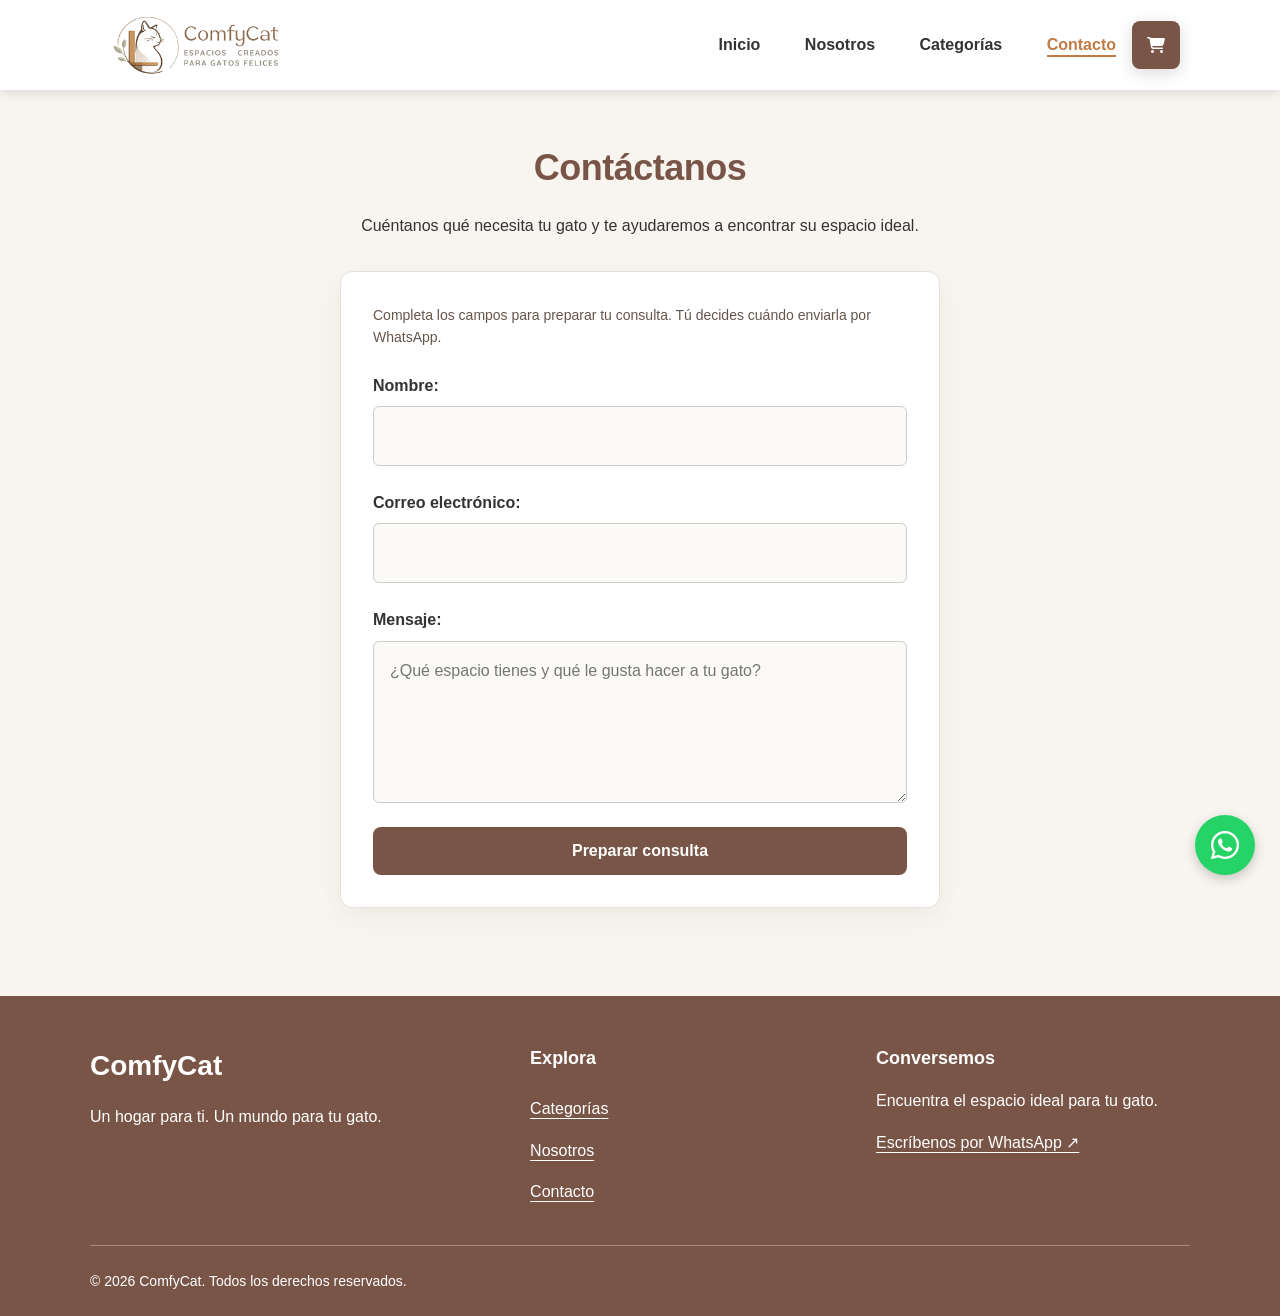
<file: paginas/contacto.html>
<!DOCTYPE html>
<html lang="es">

<head>
    <meta charset="UTF-8">
    <meta name="viewport" content="width=device-width, initial-scale=1.0">
    <meta name="description" content="Contacta a ComfyCat para encontrar el espacio ideal para tu gato.">
    <link rel="stylesheet" href="https://cdnjs.cloudflare.com/ajax/libs/font-awesome/6.5.2/css/all.min.css">
    <link rel="stylesheet" href="../css/style.css">
    <link rel="stylesheet" href="../css/animaciones.css">
    <link rel="stylesheet" href="../css/responsive.css">
    <link rel="icon" type="image/png" href="../img/patita-cursor.png">
    <title>Contacto | ComfyCat</title>
    <script type="module" src="../js/main.js"></script>
</head>

<body data-base="../" data-pagina="contacto">
    <div id="componente-navbar"></div>
    <main>
        <section id="formulario">
            <h1>Contáctanos</h1>
            <p>Cuéntanos qué necesita tu gato y te ayudaremos a encontrar su espacio ideal.</p>

            <form id="form-contacto">
                <p class="form-ayuda" id="form-ayuda">Completa los campos para preparar tu consulta. Tú decides cuándo enviarla por WhatsApp.</p>

                <label for="nombre">Nombre:</label>
                <input type="text" id="nombre" name="nombre" autocomplete="name" maxlength="100" required>

                <label for="correo">Correo electrónico:</label>
                <input type="email" id="correo" name="correo" autocomplete="email" maxlength="200" required>

                <label for="mensaje">Mensaje:</label>
                <textarea id="mensaje" name="mensaje" rows="5" maxlength="2000" placeholder="¿Qué espacio tienes y qué le gusta hacer a tu gato?" required></textarea>

                <button class="boton" type="submit">Preparar consulta</button>
                <p id="estado-consulta" class="form-estado" role="status"></p>
                <a id="continuar-whatsapp" class="form-continuar" target="_blank" rel="noopener noreferrer" hidden>Continuar en WhatsApp ↗</a>

            </form>

        </section>
    </main>
    <div id="componente-footer"></div>
    <div id="componente-boton"></div>
</body>

</html>
</file>
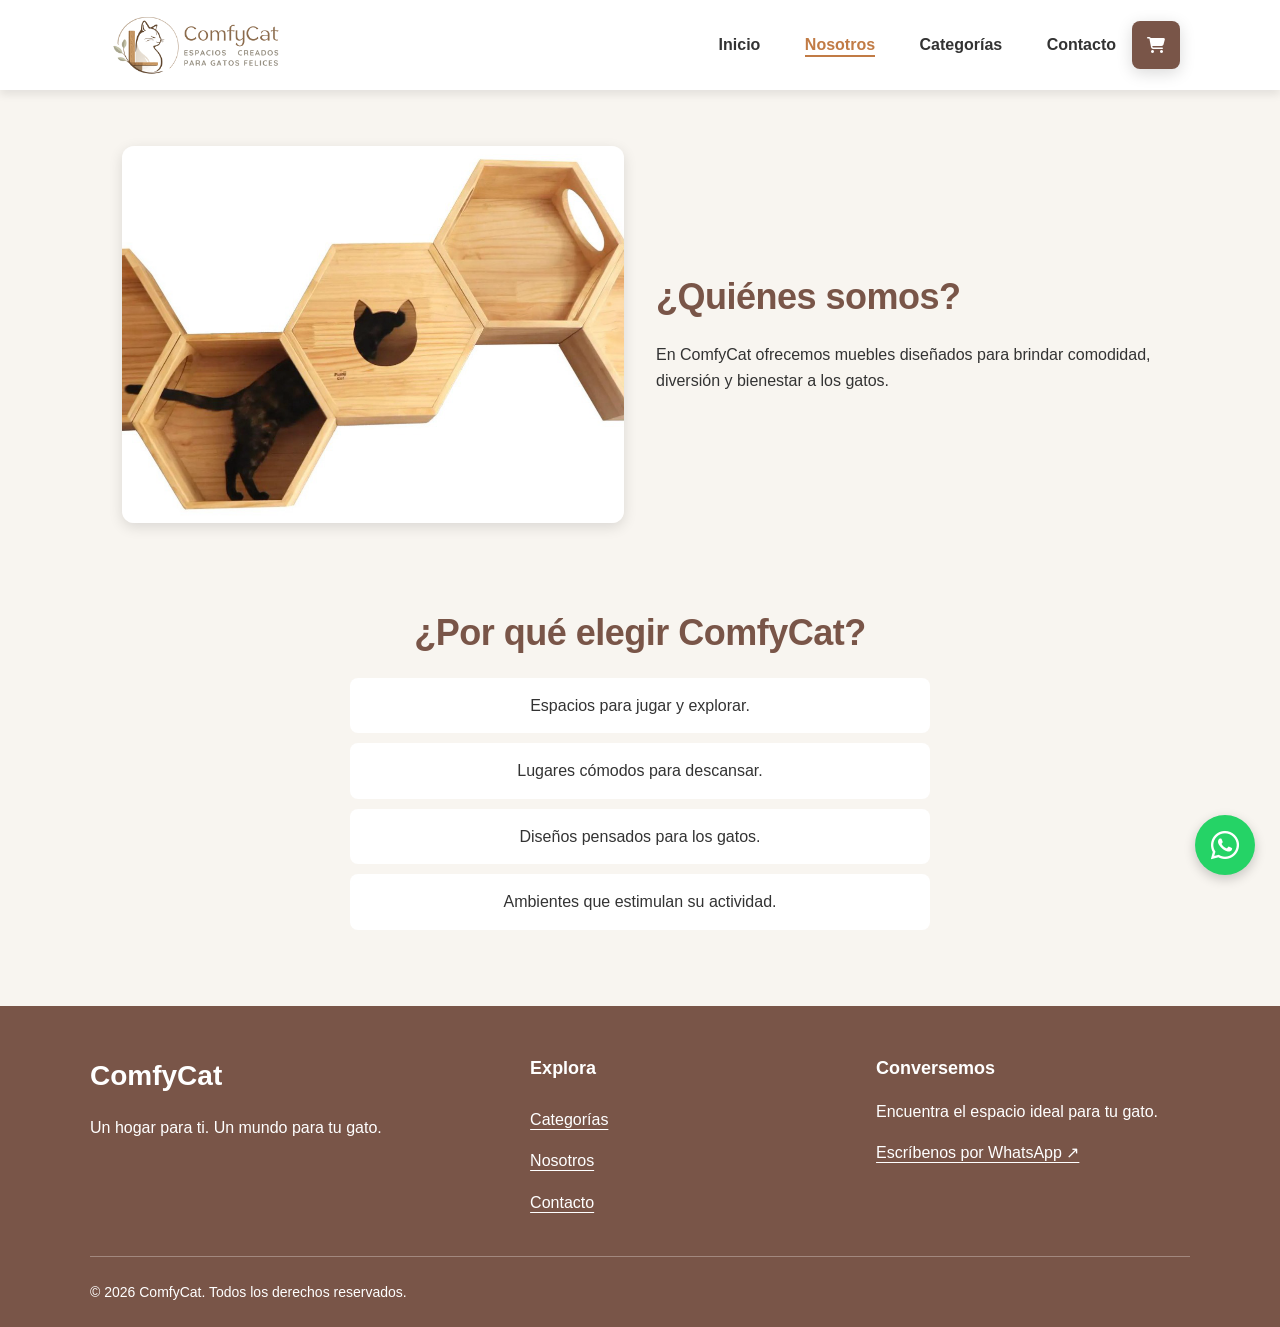
<file: paginas/nosotros.html>
<!DOCTYPE html>

<html lang="es">

<head>
    <meta charset="UTF-8">
    <meta name="viewport" content="width=device-width, initial-scale=1.0">
    <meta name="description" content="Conoce ComfyCat y los beneficios de nuestros muebles para gatos.">
    <link rel="stylesheet" href="https://cdnjs.cloudflare.com/ajax/libs/font-awesome/6.5.2/css/all.min.css">
    <link rel="stylesheet" href="../css/style.css">
    <link rel="stylesheet" href="../css/animaciones.css">
    <link rel="stylesheet" href="../css/responsive.css">
    <link rel="icon" type="image/png" href="../img/patita-cursor.png">
    <title>Nosotros | ComfyCat</title>
    <script type="module" src="../js/main.js"></script>
</head>

<body data-base="../" data-pagina="nosotros">
    <div id="componente-navbar"></div>
    <main>
        <section id="nosotros">
            <div class="carrusel">
                <div class="carrusel-pista">
                    <img src="../img/carrusel/cadena-hex-portada.png" alt="Circuito de repisas hexagonales en la pared">
                    <img src="../img/carrusel/cadena-hex-2.png" alt="Gato descansando en una repisa hexagonal">
                    <img src="../img/carrusel/cadena-hex-3.png" alt="Cadena de hexágonos instalada en la pared">
                    <img src="../img/carrusel/repisas.png" alt="Repisas de madera para gatos">
                    <img src="../img/carrusel/mueble-sala.png" alt="Mueble para gatos integrado a la sala">
                    <img src="../img/carrusel/rascador-piso.png" alt="Rascador de piso para gatos">
                    <img src="../img/carrusel/rascador-piso-2.png" alt="Rascador de piso con plataforma">
                    <img src="../img/carrusel/rascador-piso-3.png" alt="Rascador de piso de varios niveles">
                    <!-- Copia de la primera: permite que el giro vuelva al inicio sin salto -->
                    <img src="../img/carrusel/cadena-hex-portada.png" alt="" aria-hidden="true">
                </div>
            </div>

            <div class="nosotros-texto">
                <h2>¿Quiénes somos?</h2>
                
                <p>
                    En ComfyCat ofrecemos muebles diseñados para
                    brindar comodidad, diversión y bienestar a los gatos.
                </p>
            </div>

        </section>

        <section id="beneficios">
            <h2>¿Por qué elegir ComfyCat?</h2>

            <ul>
                <li>Espacios para jugar y explorar.</li>
                <li>Lugares cómodos para descansar.</li>
                <li>Diseños pensados para los gatos.</li>
                <li>Ambientes que estimulan su actividad.</li>
            </ul>
        </section>
    </main>
    <div id="componente-footer"></div>
    <div id="componente-boton"></div>
</body>

</html>
</file>
<file: css/style.css>
/* BASE, TIPOGRAFIA Y BOTONES */

:root {
    --espacio-1: 8px;
    --espacio-2: 16px;
    --espacio-3: 24px;
    --espacio-4: 32px;
    --espacio-5: 48px;
    --marca: #795548;
    --texto: #333333;
}

* {
    margin: 0;
    padding: 0;
    box-sizing: border-box;
}

html { scroll-behavior: smooth; }

body {
    font-family: Arial, sans-serif;
    background-color: #f8f5f0;
    color: #333333;
    cursor: url("../img/patita-cursor.png") 16 16, auto;
    font-size: 16px;
    line-height: 1.6;
}

section {
    text-align: center;
    padding: var(--espacio-4);
    margin: var(--espacio-3) auto;
    scroll-margin-top: 110px;
}

section p {
    font-size: 16px;
    line-height: 1.6;
}

section h2 { color: #795548; }

section h2, #formulario h1 {
    font-size: clamp(26px, 3vw, 36px);
    line-height: 1.2;
    letter-spacing: -0.5px;
    margin-bottom: var(--espacio-3);
}

a, button { cursor: url("../img/patita-cursor.png") 16 16, pointer; }

a:focus-visible, button:focus-visible {
    outline: 3px solid currentColor;
    outline-offset: 4px;
}

.boton {
    display: inline-block;
    padding: 12px 24px;
    border: none;
    border-radius: 8px;
    background-color: #795548;
    color: white;
    font-size: 16px;
    font-weight: bold;
    line-height: 1.5;
    text-decoration: none;
    transition: background-color 0.2s ease, transform 0.2s ease;
}

button {
    cursor: pointer;
    font: inherit;
}

.boton:hover { background-color: #624438; }

button:hover { background-color: #624438; }

/* NAVEGACION */

.site-header {
    position: sticky;
    top: 0;
    z-index: 1000;
}

#navbar-carrito:empty { display: none; }

nav { gap: 16px; }


nav ul {
    list-style: none;
    margin-left: auto;
}

nav li:last-child { margin-right: 0; }

nav li {
    display: inline-block;
    margin: 10px 20px;
}

nav a {
    text-decoration: none;
    color: #333333;
    font-weight: bold;
    position: relative;
    transition: color 0.3s ease;
}

nav a:hover { color: #c17b45; }

nav a::after {
    content: "";
    position: absolute;
    left: 50%;
    bottom: -4px;
    width: 0;
    height: 2px;
    background-color: #c17b45;
    transition: width 0.3s ease, left 0.3s ease;
}

nav a:hover::after {
    width: 100%;
    left: 0;
}

nav {
    position: sticky;
    top: 0;
    z-index: 1000;
    background-color: #ffffff;
    padding: 15px 100px;
    box-shadow: 0 5px 8px rgba(0, 0, 0, 0.08);
    display: flex;
    justify-content: flex-start;
    align-items: center;
}

.logo img {
    height: 60px;
    display: block;
}

.logo::after { display: none; }

.menu-toggle { display: none; }

nav a:focus-visible, .menu-toggle:focus-visible {
    outline: 3px solid #795548;
    outline-offset: 4px;
}

.menu-toggle span { transition: transform 0.2s ease, opacity 0.2s ease; }

.menu-abierto .menu-toggle span:nth-child(1) { transform: translateY(8px) rotate(45deg); }

.menu-abierto .menu-toggle span:nth-child(2) { opacity: 0; }

.menu-abierto .menu-toggle span:nth-child(3) { transform: translateY(-8px) rotate(-45deg); }

/* PORTADA */

#encabezado {
    display: flex;
    justify-content: center;
    align-items: flex-start;
    min-height: 400px;
    margin: 0;
    padding: 64px 24px 20px;
    background-color: #f8f5f0;
    background-image: linear-gradient(to bottom, rgba(248, 245, 240, 0.35) 0%, rgba(248, 245, 240, 0.92) 65%, #f8f5f0 100%), url('../img/cadena-hex-portada.png');
    background-size: cover;
    background-position: center;
}

.encabezado-contenido {
    width: 100%;
    max-width: 850px;
    animation: aparecer 0.7s ease-out both;
}

#encabezado .encabezado-etiqueta {
    display: inline-block;
    margin-bottom: 24px;
    padding: 8px 18px;
    background-color: rgba(255, 255, 255, 0.9);
    border-radius: 24px;
    color: #795548;
    font-size: 13px;
    font-weight: bold;
    letter-spacing: 2px;
    text-transform: uppercase;
}

#encabezado h1 {
    margin-bottom: 24px;
    color: #333333;
    font-size: clamp(36px, 5vw, 64px);
    line-height: 1.1;
    letter-spacing: -2px;
}

#encabezado h1 span { color: #795548; }

#encabezado .encabezado-descripcion {
    max-width: 620px;
    margin: 0 auto;
    font-size: 18px;
}

.encabezado-acciones {
    display: flex;
    justify-content: center;
    flex-wrap: wrap;
    gap: 16px;
    margin-top: 32px;
}

.encabezado-boton {
    padding: 14px 24px;
    border: 2px solid #795548;
}

.encabezado-boton:hover { background-color: #624438; }

.encabezado-boton-secundario {
    background-color: white;
    color: #795548;
}

.encabezado-boton-secundario:hover { background-color: #f2e6dc; }

.encabezado-boton:focus-visible {
    outline: 3px solid #333333;
    outline-offset: 4px;
}

/* PRODUCTOS */

#productos { max-width: 1200px; }

#productos .catalogo-ayuda {
    margin-top: 8px;
    color: #65564c;
    font-size: 14px;
}

#productos .product-grid {
    display: flex;
    gap: 24px;
    overflow-x: auto;
    padding: 24px 8px;
    scroll-snap-type: x proximity;
    scrollbar-color: #795548 #eee5dc;
}

#productos .product-card {
    display: flex;
    flex-direction: column;
    flex: 0 0 300px;
    max-width: 100%;
    overflow: hidden;
    background-color: white;
    border-radius: 12px;
    box-shadow: 0 2px 6px rgba(0, 0, 0, 0.08);
    scroll-snap-align: start;
    transition: transform 0.3s ease, box-shadow 0.3s ease;
    animation: aparecer 0.55s ease-out backwards;
}

#productos .product-image img {
    display: block;
    width: 100%;
    height: 220px;
    object-fit: contain;
    transition: transform 0.35s ease;
}

#productos .product-info {
    display: flex;
    flex-direction: column;
    flex: 1;
    padding: 24px;
}

#productos .product-info h3 {
    color: #795548;
    font-size: 22px;
    line-height: 1.3;
    margin-bottom: var(--espacio-2);
}

#productos .price {
    color: #795548;
    font-weight: bold;
    font-size: 18px;
    margin-bottom: var(--espacio-3);
}

#productos .btn-add-cart {
    display: block;
    margin-top: auto;
    padding: 12px 16px;
}

#productos .btn-add-cart:hover { background-color: #624438; }

#productos .product-grid:focus-visible, #productos .btn-add-cart:focus-visible {
    outline: 3px solid #795548;
    outline-offset: 4px;
}

#productos article:hover {
    transform: translateY(-8px);
    box-shadow: 0 8px 20px rgba(0, 0, 0, 0.15);
}

#productos .product-card:focus-within { box-shadow: 0 8px 20px rgba(0, 0, 0, 0.15); }

#productos .product-card:nth-child(2) { animation-delay: 0.08s; }

#productos .product-card:nth-child(3) { animation-delay: 0.16s; }

#productos .product-card:nth-child(4) { animation-delay: 0.24s; }

#productos .product-card:nth-child(5) { animation-delay: 0.32s; }

#productos .product-card:nth-child(6) { animation-delay: 0.4s; }

/* CARRITO */

#carrito {
    position: relative;
    flex-shrink: 0;
    margin: 0;
    padding: 0;
    text-align: right;
}

#carrito .cart-toggle {
    display: inline-flex;
    align-items: center;
    justify-content: center;
    width: 48px;
    height: 48px;
    padding: 12px;
    box-shadow: 0 4px 16px rgba(0, 0, 0, 0.15);
}

#carrito .cart-panel[hidden] { display: none; }

#carrito .cart-panel {
    position: absolute;
    top: 100%;
    right: 0;
    width: min(400px, calc(100vw - 32px));
    max-height: calc(100dvh - 180px);
    overflow-y: auto;
    overscroll-behavior: contain;
    margin-top: 12px;
    padding: var(--espacio-3);
    background-color: white;
    border-radius: 12px;
    box-shadow: 0 2px 6px rgba(0, 0, 0, 0.08);
    text-align: left;
}

#carrito h2 {
    color: var(--marca);
    font-size: 26px;
    line-height: 1.2;
    margin-bottom: var(--espacio-3);
}

#carrito .cart-empty {
    color: #65564c;
    text-align: center;
    padding: var(--espacio-2) 0;
}

#carrito .cart-item {
    display: flex;
    flex-wrap: wrap;
    align-items: center;
    justify-content: space-between;
    gap: var(--espacio-2);
    padding: var(--espacio-2) 0;
    border-bottom: 1px solid #eee5dc;
}

#carrito .cart-item-info h3 {
    overflow-wrap: anywhere;
    color: var(--marca);
    font-size: 18px;
    line-height: 1.3;
}

#carrito .cart-item-info p {
    font-size: 14px;
    color: #65564c;
}

#carrito .cart-controls {
    display: flex;
    flex-wrap: wrap;
    align-items: center;
    gap: var(--espacio-1);
}

#carrito .cart-controls button {
    min-width: 40px;
    min-height: 40px;
    padding: 0 12px;
    border: 1px solid var(--marca);
    border-radius: 8px;
    background-color: white;
    color: var(--marca);
    font-weight: bold;
}

#carrito .cart-controls button:hover {
    background-color: var(--marca);
    color: white;
}

#carrito .cart-controls .btn-remove {
    border-color: #b3261e;
    color: #b3261e;
}

#carrito .cart-controls .btn-remove:hover {
    background-color: #b3261e;
    color: white;
}

#carrito .cart-quantity {
    width: 64px;
    min-height: 40px;
    border: 1px solid #c9b8aa;
    border-radius: 8px;
    font: inherit;
    text-align: center;
}

#carrito .cart-quantity:focus-visible {
    outline: 2px solid var(--marca);
    border-color: var(--marca);
}

#carrito .cart-summary {
    display: flex;
    flex-wrap: wrap;
    align-items: center;
    justify-content: space-between;
    gap: var(--espacio-2);
    margin-top: var(--espacio-3);
    font-size: 18px;
}

#carrito .cart-summary strong { color: var(--marca); }

/* NOSOTROS */

#nosotros {
    display: grid;
    grid-template-columns: 1fr 1fr;
    align-items: center;
    max-width: 1100px;
    text-align: left;
    gap: var(--espacio-4);
}

.carrusel {
    overflow: hidden;
    border-radius: 12px;
    aspect-ratio: 4 / 3;
    box-shadow: 0 4px 14px rgba(0, 0, 0, 0.12);
}

.carrusel-pista {
    display: flex;
    height: 100%;
    animation: deslizar 32s ease-in-out infinite;
}

.carrusel-pista img {
    flex: 0 0 100%;
    width: 100%;
    height: 100%;
    object-fit: cover;
}

.carrusel:hover .carrusel-pista { animation-play-state: paused; }

#beneficios ul {
    list-style: none;
    max-width: 600px;
    margin: 20px auto;
}

#beneficios li {
    background-color: white;
    padding: 15px;
    margin: 10px;
    border-radius: 8px;
}

.gatitos-gif {
    display: block;
    width: 240px;
    max-width: 100%;
    height: auto;
    margin: 24px auto;
    border-radius: 16px;
}

/* CONTACTO */

#form-contacto {
    background-color: white;
    border-radius: 12px;
    text-align: left;
    max-width: 600px;
    padding: var(--espacio-4);
    margin: var(--espacio-4) auto;
    border: 1px solid #e8dfd6;
    box-shadow: 0 8px 24px rgba(73, 49, 38, 0.06);
}

#form-contacto input, #form-contacto textarea {
    border: 1px solid #cccccc;
    border-radius: 6px;
    display: block;
    width: 100%;
    padding: var(--espacio-2);
    margin: var(--espacio-1) 0 var(--espacio-3);
    font: inherit;
    background-color: #fcfaf7;
    transition: border-color 0.2s ease, box-shadow 0.2s ease, background-color 0.2s ease;
}

#formulario h1 { color: #795548; }

#formulario { max-width: 800px; }

#form-contacto .form-ayuda {
    margin-bottom: var(--espacio-3);
    color: #65564c;
    font-size: 14px;
}

#form-contacto label {
    display: block;
    font-weight: bold;
}

#form-contacto textarea {
    resize: vertical;
    min-height: 160px;
}

#form-contacto input:focus, #form-contacto textarea:focus {
    outline: 2px solid var(--marca);
    outline-offset: 2px;
    border-color: var(--marca);
    background-color: white;
    box-shadow: 0 0 0 4px #f2e6dc;
}

#form-contacto button {
    width: 100%;
    min-height: 48px;
    font-weight: bold;
}

#form-contacto button:hover {
    background-color: #624438;
    transform: translateY(-2px);
}

.form-estado:not(:empty) {
    margin-top: var(--espacio-3);
    padding: var(--espacio-2);
    border-left: 3px solid var(--marca);
    background-color: #f8f5f0;
    animation: aparecer 0.3s ease both;
}

.form-continuar:not([hidden]) {
    display: inline-block;
    margin-top: var(--espacio-2);
    color: #624438;
    font-weight: bold;
    text-underline-offset: 4px;
}

#form-contacto, .nosotros-texto { animation: aparecer 0.6s ease-out backwards; }

/* PIE DE PAGINA */

.pie-pagina {
    background-color: #795548;
    color: white;
    padding: var(--espacio-5) var(--espacio-3) var(--espacio-3);
    text-align: left;
}

.pie-contenido {
    display: grid;
    grid-template-columns: 1.3fr 1fr 1fr;
    gap: var(--espacio-4);
    max-width: 1100px;
    margin: 0 auto var(--espacio-4);
}

.pie-pagina p { margin: var(--espacio-1) 0; }

.pie-pagina h2 {
    margin-bottom: var(--espacio-2);
    font-size: 18px;
}

.pie-pagina ul { list-style: none; }

.pie-pagina a {
    display: inline-block;
    padding: var(--espacio-1) 0;
    color: white;
    text-underline-offset: 4px;
    transition: opacity 0.2s ease;
}

.pie-pagina a:hover { opacity: 0.8; }

.pie-pagina .pie-marca {
    padding-top: 0;
    font-size: 28px;
    font-weight: bold;
    text-decoration: none;
}

.pie-copyright {
    max-width: 1100px;
    margin: 0 auto !important;
    padding-top: var(--espacio-3);
    border-top: 1px solid rgba(255, 255, 255, 0.3);
    font-size: 14px;
}

/* WHATSAPP */

.boton-whatsapp {
    position: fixed;
    right: 25px;
    bottom: 25px;
    z-index: 1001;
    width: 60px;
    height: 60px;
    border-radius: 50%;
    background-color: #25d366;
    color: white;
    font-size: 32px;
    display: flex;
    justify-content: center;
    align-items: center;
    text-decoration: none;
    box-shadow: 0 4px 12px rgba(0, 0, 0, 0.2);
    transition: transform 0.3s ease, box-shadow 0.3s ease;
    animation-name: latido-whatsapp;
    animation-duration: 2s;
    animation-iteration-count: infinite;
    animation-fill-mode: both;
    animation-timing-function: ease-in-out;
}

.boton-whatsapp:hover { background-color: #1fbe5a; }

/* Página actual en el menú (aria-current lo asigna navegacion.js) */
nav a[aria-current="page"] { color: #c17b45; }
nav a[aria-current="page"]::after { width: 100%; left: 0; }

/* Contador de unidades sobre el botón del carrito */
#carrito .cart-toggle { position: relative; }
#carrito #cart-count {
    position: absolute;
    top: -6px;
    right: -6px;
    min-width: 22px;
    height: 22px;
    padding: 0 6px;
    border-radius: 11px;
    background-color: #795548;
    color: #ffffff;
    font-size: 12px;
    font-weight: bold;
    line-height: 22px;
    text-align: center;
}
#carrito #cart-count[hidden] { display: none; }
</file>
<file: css/animaciones.css>
/* ANIMACIONES */

@keyframes deslizar {
    0%, 10% { transform: translateX(0); }
    12.5%, 22.5% { transform: translateX(-100%); }
    25%, 35% { transform: translateX(-200%); }
    37.5%, 47.5% { transform: translateX(-300%); }
    50%, 60% { transform: translateX(-400%); }
    62.5%, 72.5% { transform: translateX(-500%); }
    75%, 85% { transform: translateX(-600%); }
    87.5%, 97.5% { transform: translateX(-700%); }
    100% { transform: translateX(-800%); }
}

@keyframes latido-whatsapp {
    0%, 40%, 100% {
        transform: translate(0, 0) scale(1) rotate(0deg);
        box-shadow: 0 4px 12px rgba(0, 0, 0, 0.2), 0 0 0 0 rgba(37, 211, 102, 0.3);
    }
    15%, 28% {
        transform: translate(0, 0) scale(1.06) rotate(0deg);
        box-shadow: 0 4px 12px rgba(0, 0, 0, 0.2), 0 0 0 10px rgba(37, 211, 102, 0);
    }
    21% { transform: translate(0, 0) scale(1.02) rotate(0deg); }
}

@keyframes aparecer {
    from {
        opacity: 0;
        transform: translateY(100px);
    }
    to {
        opacity: 1;
        transform: translateY(0);
    }
}
</file>
<file: css/responsive.css>
/* RESPONSIVE Y PREFERENCIAS DE MOVIMIENTO */

@media screen and (max-width: 768px) {
    #encabezado {
        min-height: 0;
        padding: 48px 20px 32px;
    }
    section { padding: var(--espacio-3) var(--espacio-2); }
    nav {
        flex-wrap: wrap;
        gap: 12px;
        padding: 16px 20px;
    }
    nav .logo {
        flex: 1;
        min-width: 0;
        max-width: none;
    }
    #navbar-carrito, nav > #carrito { order: 1; }
    nav .menu-toggle { order: 2; }
    nav ul { order: 3; margin-left: 0; }
    #carrito .cart-toggle {
        padding: 10px 12px;
        gap: 4px;
    }
    #carrito .cart-panel {
        position: fixed;
        top: 80px;
        right: 16px;
        max-height: calc(100dvh - 108px);
    }
    nav .logo img {
        max-width: 100%;
        width: auto;
        height: auto;
        max-height: 48px;
    }
    nav.menu-interactivo .menu-toggle {
        display: flex;
        flex-direction: column;
        justify-content: center;
        align-items: center;
        gap: 5px;
        width: 48px;
        height: 48px;
        padding: 10px;
        background: transparent;
        border-radius: 6px;
    }
    nav .menu-toggle:hover {
        background-color: #f2e6dc;
        transform: none;
    }
    .menu-toggle span {
        display: block;
        width: 26px;
        height: 3px;
        background-color: #333333;
        border-radius: 2px;
    }
    nav ul {
        width: 100%;
        padding-top: 12px;
        border-top: 1px solid #e8dfd6;
    }
    nav.menu-interactivo ul { display: none; }
    nav.menu-interactivo.menu-abierto ul { display: block; }
    nav li {
        display: block;
        margin: 0;
    }
    nav li a {
        display: block;
        padding: 14px 12px;
    }
    nav li a::after { display: none; }
    nav li a:hover { background-color: #f8f5f0; }
    .pie-contenido { grid-template-columns: 1fr; }
    #nosotros {
        grid-template-columns: 1fr;
        text-align: center;
    }
    #form-contacto { padding: var(--espacio-3); }
    nav.menu-abierto ul { animation: aparecer 0.2s ease-out both; }
}

@media screen and (max-width: 480px) {
    #encabezado { padding: 40px 20px 24px; }
    #encabezado h1 { letter-spacing: -1px; }
    #encabezado .encabezado-descripcion { font-size: 16px; }
    .encabezado-acciones { flex-direction: column; }
    #productos .product-card { flex-basis: 85%; }
    .boton-whatsapp {
        width: 50px;
        height: 50px;
        font-size: 26px;
        right: 15px;
        bottom: 15px;
    }
}

@media (hover: hover) {
    #productos .product-card:hover .product-image img { transform: scale(1.04); }
    .encabezado-boton:hover { transform: translateY(-2px); }
}

@media (prefers-reduced-motion: reduce) {
    *, *::before, *::after {
        animation: none !important;
        transition: none !important;
        scroll-behavior: auto !important;
    }
}
</file>
